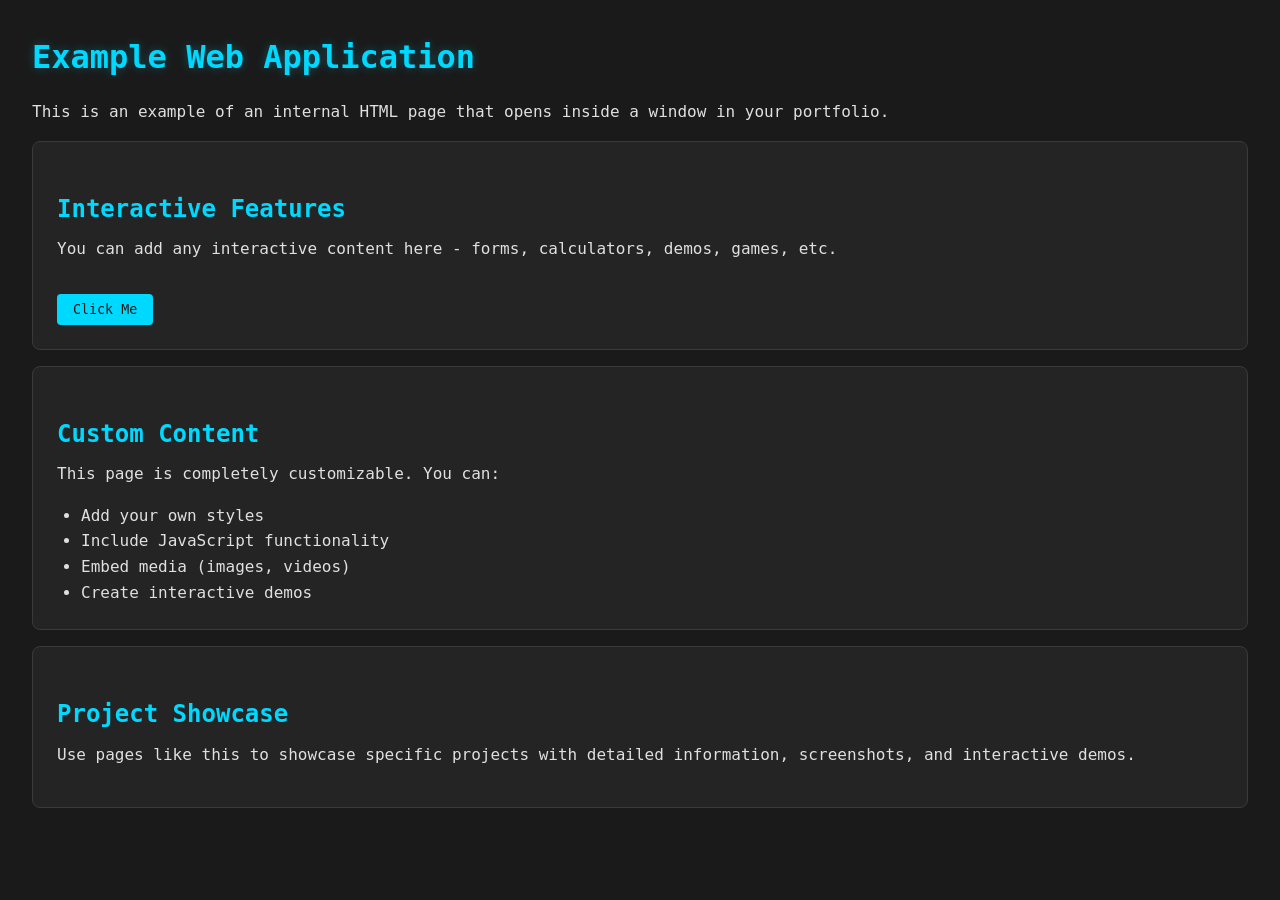
<file: projects/example-app.html>
<!DOCTYPE html>
<html lang="en">
<head>
    <meta charset="UTF-8">
    <meta name="viewport" content="width=device-width, initial-scale=1.0">
    <title>Example App</title>
    <style>
        * {
            margin: 0;
            padding: 0;
            box-sizing: border-box;
        }

        body {
            font-family: 'JetBrains Mono', monospace;
            background: #1a1a1a;
            color: #e0e0e0;
            padding: 2rem;
            line-height: 1.6;
        }

        h1 {
            color: #00d9ff;
            margin-bottom: 1rem;
            text-shadow: 0 0 10px rgba(0, 217, 255, 0.3);
        }

        h2 {
            color: #00d9ff;
            margin: 1.5rem 0 0.5rem;
        }

        p {
            margin-bottom: 1rem;
        }

        .feature-box {
            background: #242424;
            border: 1px solid #3a3a3a;
            border-radius: 8px;
            padding: 1.5rem;
            margin: 1rem 0;
        }

        .feature-box:hover {
            border-color: #00d9ff;
            box-shadow: 0 0 10px rgba(0, 217, 255, 0.3);
        }

        button {
            background: #00d9ff;
            color: #1a1a1a;
            border: none;
            padding: 0.5rem 1rem;
            border-radius: 4px;
            font-family: inherit;
            cursor: pointer;
            margin-top: 1rem;
        }

        button:hover {
            background: #00c4ea;
        }
    </style>
</head>
<body>
    <h1>Example Web Application</h1>

    <p>This is an example of an internal HTML page that opens inside a window in your portfolio.</p>

    <div class="feature-box">
        <h2>Interactive Features</h2>
        <p>You can add any interactive content here - forms, calculators, demos, games, etc.</p>
        <button onclick="alert('Hello from the internal app!')">Click Me</button>
    </div>

    <div class="feature-box">
        <h2>Custom Content</h2>
        <p>This page is completely customizable. You can:</p>
        <ul style="margin-left: 1.5rem; margin-top: 0.5rem;">
            <li>Add your own styles</li>
            <li>Include JavaScript functionality</li>
            <li>Embed media (images, videos)</li>
            <li>Create interactive demos</li>
        </ul>
    </div>

    <div class="feature-box">
        <h2>Project Showcase</h2>
        <p>Use pages like this to showcase specific projects with detailed information, screenshots, and interactive demos.</p>
    </div>
</body>
</html>
</file>
